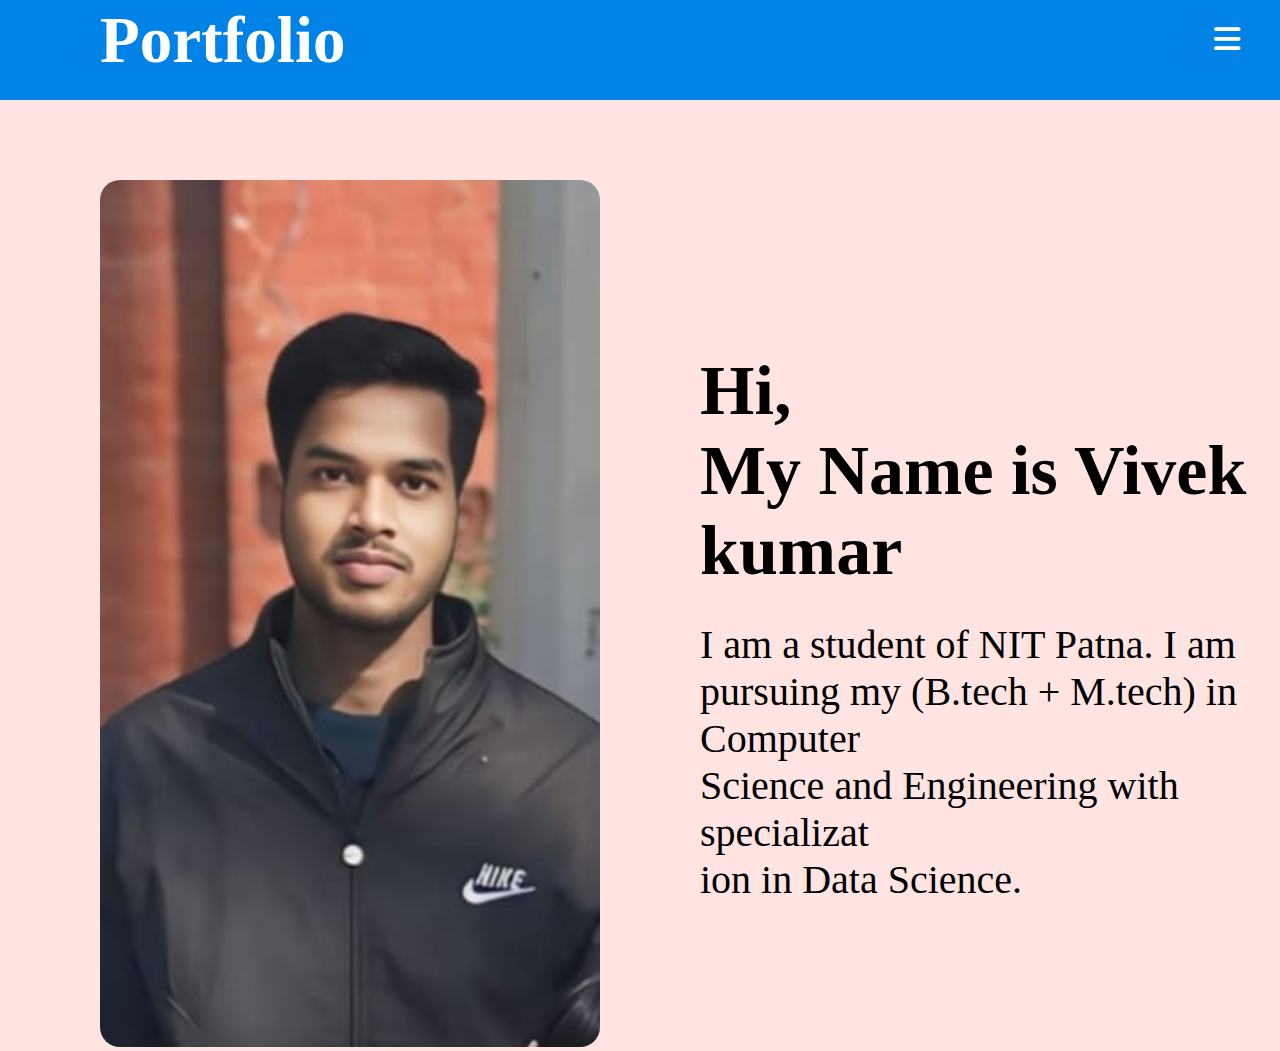
<file: index.html>
<!DOCTYPE html>
<html lang="en">
<head>
    <meta charset="UTF-8">
    <meta name="viewport" content="width=device-width, initial-scale=1.0">
    <title>Document</title>
    <link rel="stylesheet" href="style.css">
    
    <link rel="stylesheet" href="https://cdnjs.cloudflare.com/ajax/libs/font-awesome/6.7.2/css/all.min.css" integrity="sha512-Evv84Mr4kqVGRNSgIGL/F/aIDqQb7xQ2vcrdIwxfjThSH8CSR7PBEakCr51Ck+w+/U6swU2Im1vVX0SVk9ABhg==" crossorigin="anonymous" referrerpolicy="no-referrer" />
</head>
<body>
    <div class="main">
        <nav>
            <input type="checkbox" id="check">
            <label for="check" class="checkbtn">
                <i class="fa-solid fa-bars"></i>
            </label>
            <label class="portfolio">Portfolio</label>
            <ul>
                <li><a href="index.html">Home</a></li>
                <li><a href="#">About</a></li>
                <li><a href="project.html">Projects</a></li>
                <li><a href="#">contact</a></li>
            </ul>
        </nav>
        <div>
            <img src="vivek.jpg" alt="vivek">
        </div>
        <div>
            <h1 class="heading">Hi, <br> My Name is Vivek kumar</h1>
            <p class="para">I am a student of NIT Patna. I am <br> pursuing my (B.tech + M.tech) in Computer <br> Science and Engineering with specializat<br>ion in Data Science.
        </div>
    </div>
</body>
</html>
</file>
<file: style.css>
*{
   padding: 0;
   margin: 0;
   text-decoration: none;
   list-style: none;
   box-sizing: border-box;
}
body{
   background-color: #FFE4E1;
}
nav{
   background-color:#0082e6;
   height: 100px;
   width: 100%;
   /* position: fixed; */
}
.portfolio{
   color: white;
   font-size: 65px;
   line-height: 80px;
   padding: 0 100px;
   font-weight: bold;
}
nav ul{
   float: right;
   margin-right: 20px;
}
nav ul li{
   display: inline-block;
   line-height: 80px;
   margin: 0 5px;
}
nav ul li a{
   color: white;
   font-size: 37px;
   padding: 17px 13px;
   border-radius: 3px;
   margin-right: 100px;
}
a:hover{
   background-color: aliceblue;
   color: black;
   transition: 0.5s;
}
.checkbtn{
   font-size: 30px;
   color: white;
   float: right;
   line-height: 80px;
   margin-right: 40px;
   cursor: pointer;
   display: none;
}
#check{
   display: none;
}
@media (max-width: 952px){
   .portfolio{
      font-size: 30px;
      padding-left: 50px;
   }
   nav ul li a{
      font-size: 16px;
      
   }
}
@media (max-width: 1430px){
   .checkbtn{
      display: block;
   }
   ul{
      position: fixed;
      width: 100%;
      height: 100vh;
      background-color: #2c3e50;
      top: 80px;
      left: -100%;
      text-align: center;
      transition: all 0.5px;
   }
   nav ul li{
      display: block;
      margin: 50px 0;
      line-height: 30px;
   }
   nav ul li a{
      font-size: 30px;
   }
   nav ul li a:hover{
      background-color: aliceblue;
      color: black;
   }
   a:hover{
      background-color: none;
      color: #0082e6;
   }
   #check:checked ~ ul{
      left: 0;
   }
}

div img{
   width: 500px;
   height: auto;
   margin-left: 100px;
   margin-top: 80px;
   border-radius: 20px;
}

@media (max-width: 890px){
   div img {
      width: 370px;
      margin-left: 2px;
      margin-top: 5px;
  }
}

.heading{
   margin-left: 700px;
   margin-top: -700px;
   font-size: 70px;
}
.para{
   margin-left: 700px;
   margin-top: 30px;
   font-size: 40px;
}

@media (max-width: 890px){
   .heading {
      margin-left: 10px;
      margin-top: -310px;
      font-size: 33px;
      color: white;
  }
  .para {
   margin-left: 10px;
   margin-top: 15px;
   font-size: 20px;
   color: white;
   }
}
.all{
   height: 550px;
   width: 600px;
   background-color: #1A1110;
   margin-top: 160px;
   margin-left: 750px;
   border-radius: 20px;
}

div a{
   color: white;
   font-size: 50px;
   line-height: 2.7;
   padding: 20px;
}
@media (max-width:1400px){
   .all{
      margin-left: 30px;
      width: 315px;
      margin-top: 45px;
      height: 350px;
   }
   .allinone{
      width: 200px;
   }
   div a{
      font-size: 25px;
   }
}
</file>
